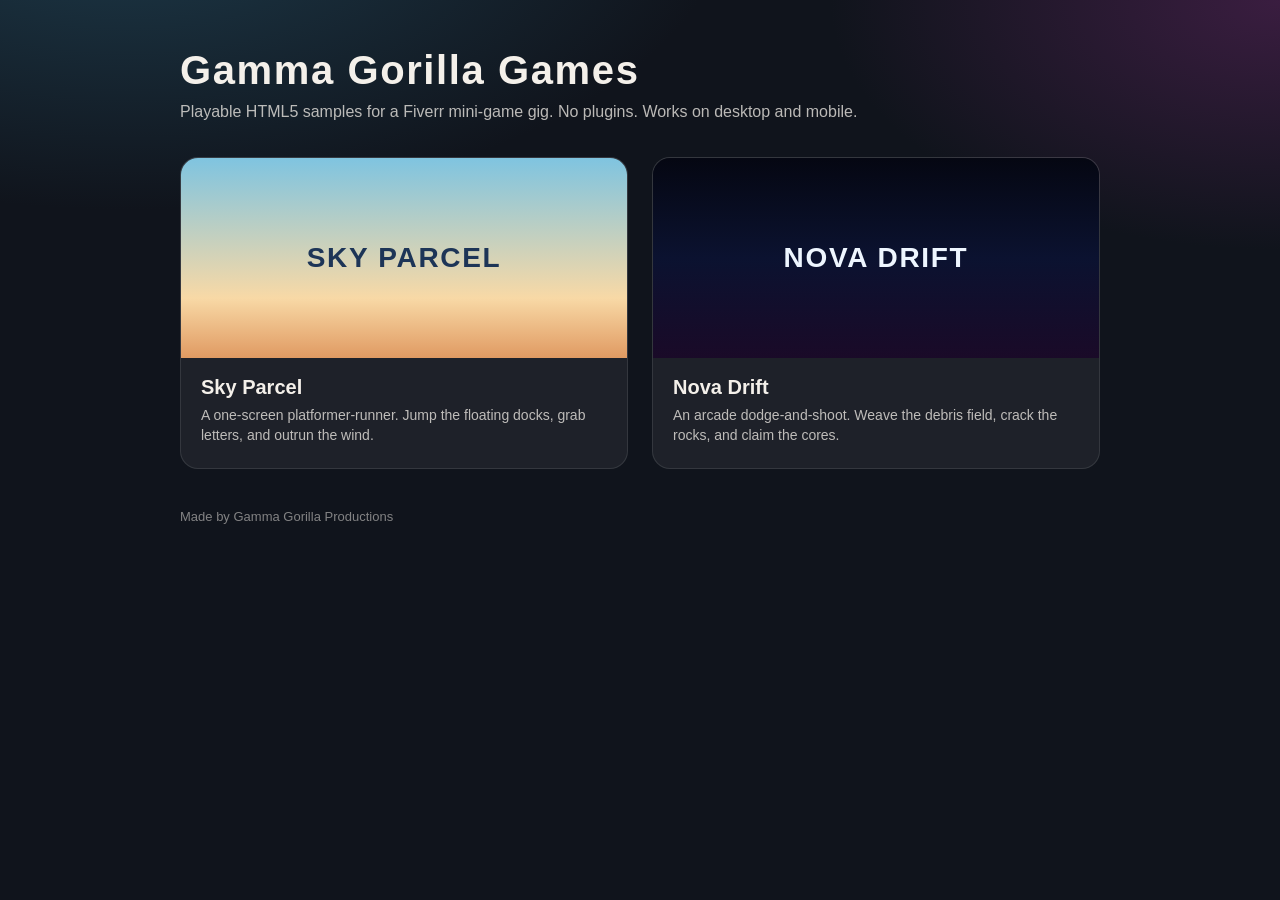
<file: index.html>
<!DOCTYPE html>
<html lang="en">
<head>
  <meta charset="UTF-8">
  <meta name="viewport" content="width=device-width, initial-scale=1">
  <title>Gamma Gorilla Games</title>
  <style>
    * { box-sizing: border-box; margin: 0; padding: 0; }
    body {
      min-height: 100vh;
      font-family: "Trebuchet MS", "Segoe UI", sans-serif;
      background: radial-gradient(1200px 600px at 10% -10%, #1d3a4a 0%, transparent 50%),
                  radial-gradient(900px 500px at 100% 0%, #3a1d40 0%, transparent 50%),
                  #10141c;
      color: #f4f0ea;
      padding: 48px 24px 72px;
    }
    main { max-width: 920px; margin: 0 auto; }
    h1 { font-size: 40px; letter-spacing: 0.04em; }
    .sub { margin: 10px 0 36px; opacity: 0.75; font-size: 16px; }
    .grid { display: grid; grid-template-columns: repeat(auto-fit, minmax(280px, 1fr)); gap: 24px; }
    a.card {
      display: block;
      text-decoration: none;
      color: inherit;
      border-radius: 18px;
      overflow: hidden;
      background: rgba(255,255,255,0.06);
      border: 1px solid rgba(255,255,255,0.1);
      transition: transform 0.15s ease, border-color 0.15s ease;
    }
    a.card:hover { transform: translateY(-3px); border-color: rgba(255,255,255,0.28); }
    .preview {
      height: 200px;
      display: flex;
      align-items: center;
      justify-content: center;
      font-weight: 800;
      font-size: 28px;
      letter-spacing: 0.06em;
    }
    .sky { background: linear-gradient(180deg, #7fc4e0, #f8d9a6 70%, #e09a62); color: #1d3557; }
    .nova { background: linear-gradient(180deg, #050712, #0b1230 50%, #1a0a28); color: #eef6ff; }
    .meta { padding: 18px 20px 22px; }
    .meta h2 { font-size: 20px; margin-bottom: 6px; }
    .meta p { opacity: 0.75; font-size: 14px; line-height: 1.45; }
    footer { margin-top: 40px; opacity: 0.5; font-size: 13px; }
  </style>
</head>
<body>
  <main>
    <h1>Gamma Gorilla Games</h1>
    <p class="sub">Playable HTML5 samples for a Fiverr mini-game gig. No plugins. Works on desktop and mobile.</p>
    <div class="grid">
      <a class="card" href="sky-parcel/">
        <div class="preview sky">SKY PARCEL</div>
        <div class="meta">
          <h2>Sky Parcel</h2>
          <p>A one-screen platformer-runner. Jump the floating docks, grab letters, and outrun the wind.</p>
        </div>
      </a>
      <a class="card" href="nova-drift/">
        <div class="preview nova">NOVA DRIFT</div>
        <div class="meta">
          <h2>Nova Drift</h2>
          <p>An arcade dodge-and-shoot. Weave the debris field, crack the rocks, and claim the cores.</p>
        </div>
      </a>
    </div>
    <footer>Made by Gamma Gorilla Productions</footer>
  </main>
</body>
</html>
</file>
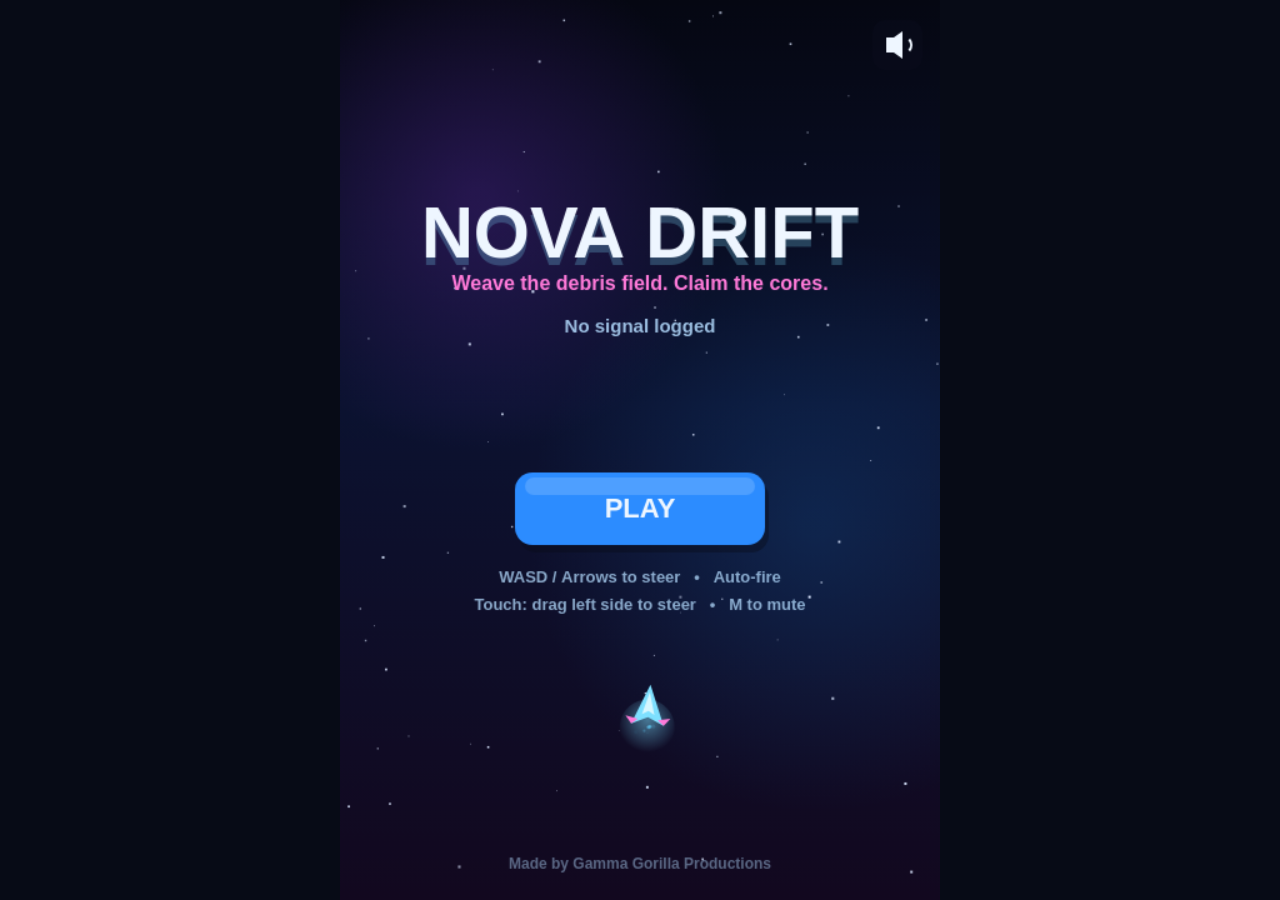
<file: nova-drift/index.html>
<!DOCTYPE html>
<html lang="en">
<head>
  <meta charset="UTF-8">
  <meta name="viewport" content="width=device-width, initial-scale=1, maximum-scale=1, user-scalable=no, viewport-fit=cover">
  <meta name="apple-mobile-web-app-capable" content="yes">
  <meta name="theme-color" content="#070b16">
  <title>Nova Drift</title>
  <link rel="stylesheet" href="style.css">
</head>
<body>
  <div id="wrap">
    <canvas id="game" width="480" height="720"></canvas>
  </div>
  <script src="game.js"></script>
</body>
</html>
</file>
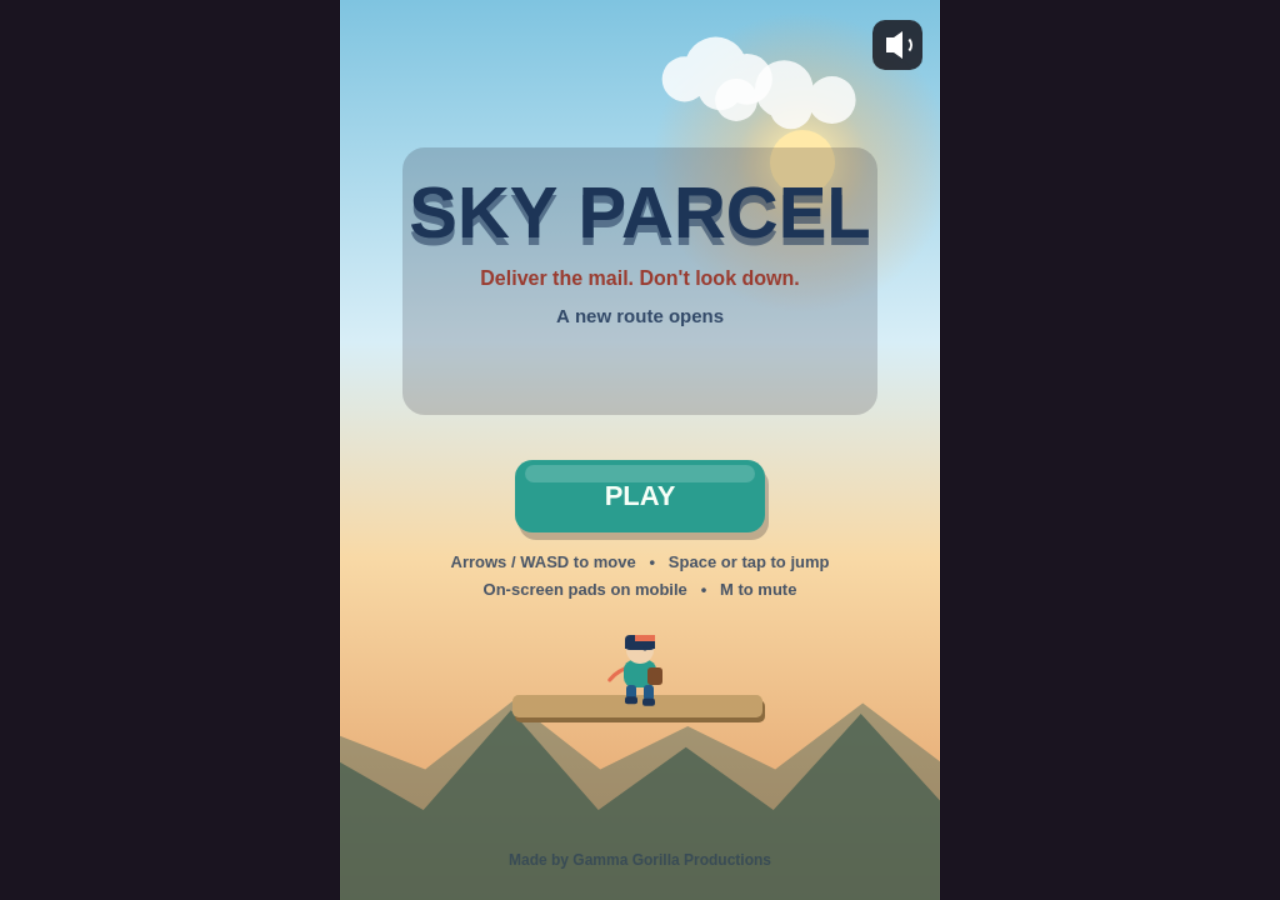
<file: sky-parcel/index.html>
<!DOCTYPE html>
<html lang="en">
<head>
  <meta charset="UTF-8">
  <meta name="viewport" content="width=device-width, initial-scale=1, maximum-scale=1, user-scalable=no, viewport-fit=cover">
  <meta name="apple-mobile-web-app-capable" content="yes">
  <meta name="theme-color" content="#1a1420">
  <title>Sky Parcel</title>
  <link rel="stylesheet" href="style.css">
</head>
<body>
  <div id="wrap">
    <canvas id="game" width="480" height="720"></canvas>
  </div>
  <script src="game.js"></script>
</body>
</html>
</file>
<file: nova-drift/style.css>
* { margin: 0; padding: 0; box-sizing: border-box; }
html, body {
  width: 100%;
  height: 100%;
  background: #070b16;
  overflow: hidden;
  touch-action: none;
  user-select: none;
  -webkit-user-select: none;
  -webkit-touch-callout: none;
}
#wrap {
  width: 100%;
  height: 100%;
  display: flex;
  align-items: center;
  justify-content: center;
}
canvas {
  display: block;
  max-width: 100vw;
  max-height: 100vh;
}
</file>
<file: sky-parcel/style.css>
* { margin: 0; padding: 0; box-sizing: border-box; }
html, body {
  width: 100%;
  height: 100%;
  background: #1a1420;
  overflow: hidden;
  touch-action: none;
  user-select: none;
  -webkit-user-select: none;
  -webkit-touch-callout: none;
}
#wrap {
  width: 100%;
  height: 100%;
  display: flex;
  align-items: center;
  justify-content: center;
}
canvas {
  display: block;
  max-width: 100vw;
  max-height: 100vh;
}
</file>
